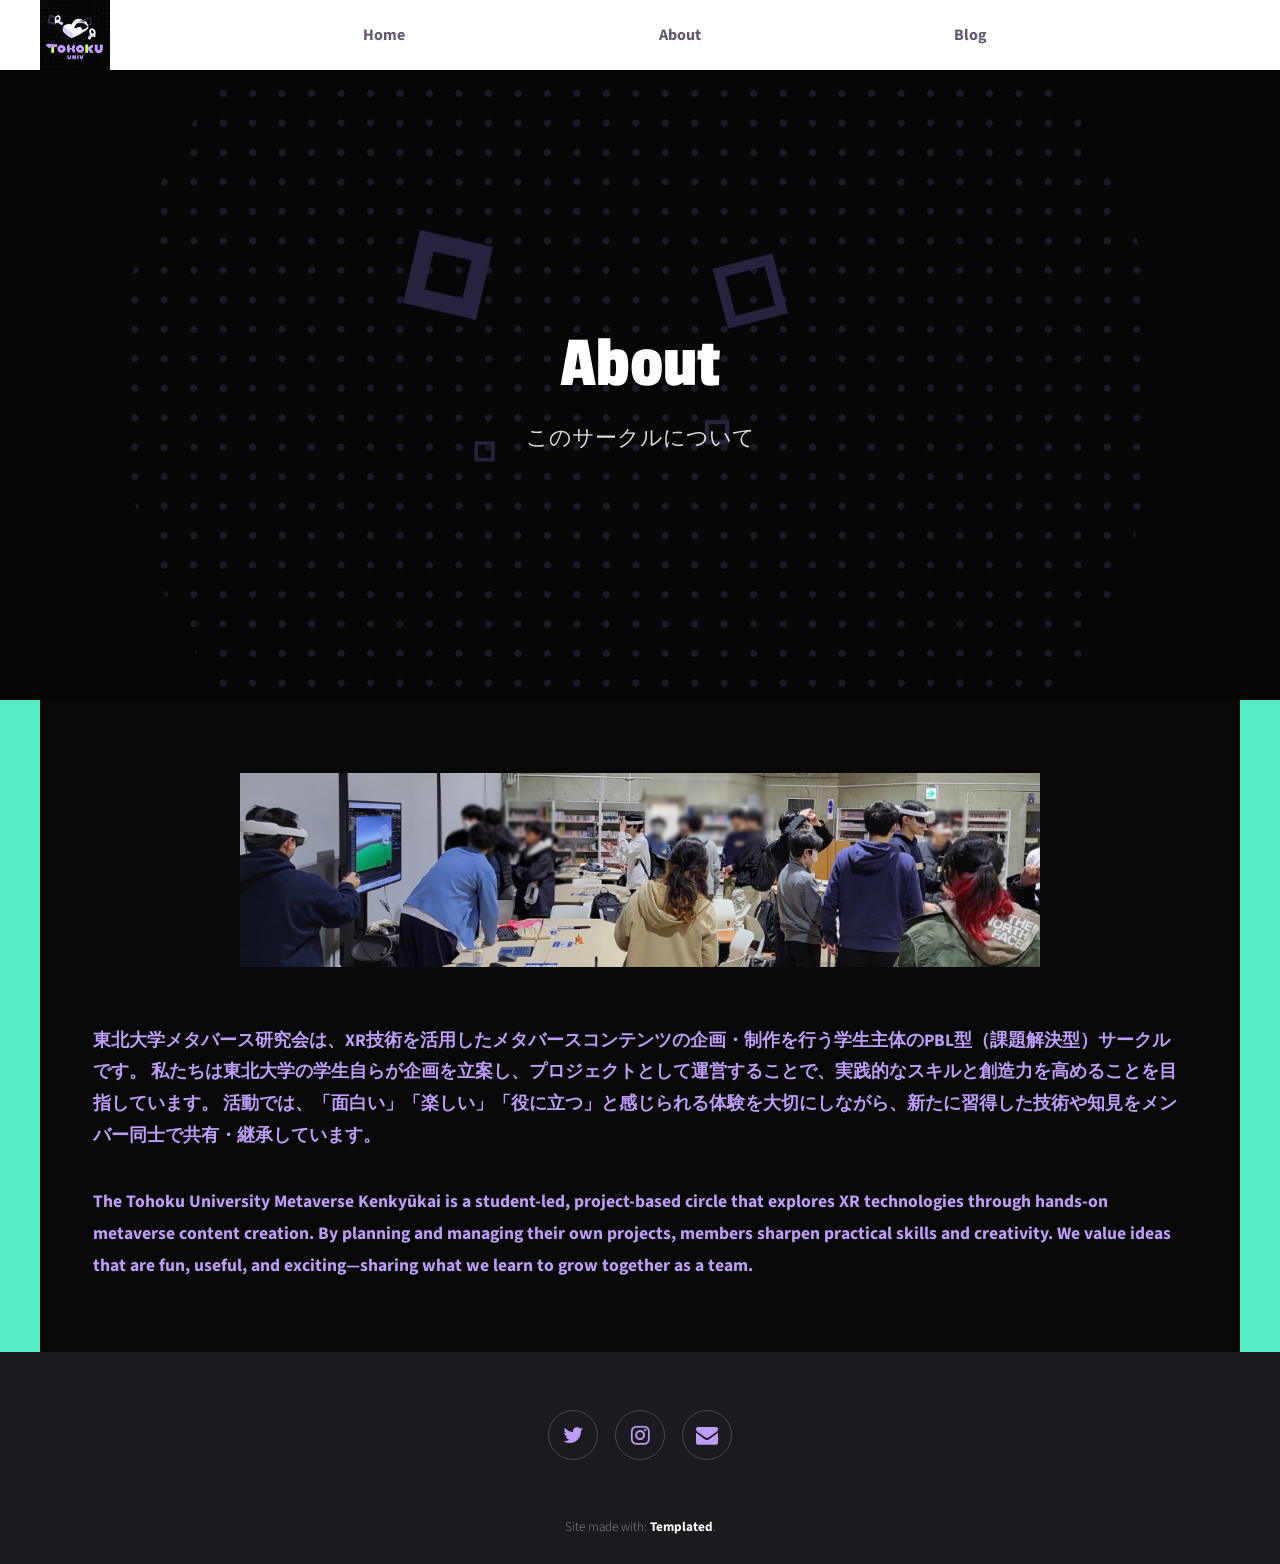
<file: about.html>
<!DOCTYPE HTML>
<html>
	<head>
		<title></title>
		<meta charset="utf-8">
		<meta name="robots" content="index, follow, max-image-preview:large, max-snippet:-1, max-video-preview:-1"><meta name="viewport" content="width=device-width, initial-scale=1">
		<link href="https://fonts.googleapis.com/css2?family=Noto+Sans+JP&display=swap" rel="stylesheet">
		<link rel="stylesheet" href="assets/css/main.css">
	</head>


		<!-- Menu -->
		<nav>
			<div class="wrapper">
				<div class="navbar">
					<div class="logo">
						<a href = "index.html"><img src = "images/navbar_logo.jpg"></a>
					</div>
					<ul class="nav-links">
						<li><a href="index.html">Home</a></li>
						<li><a href="about.html">About</a></li>
						<li><a href="blog.html">Blog</a></li>
					</ul>
				</div>
			</div>
		</nav>
 
    <body id="top">
        <!-- Banner -->
            <section id="banner" data-video="images/banner">
                <div class="inner">
                    <header>
                        <h1>
                            <span class="line">About</span>
                        </h1>
                        <p>このサークルについて</p>
                    </header>
                </div>
            </section>
    <body>
        
    <div class="wrapper">
        <div class="textbox">
            <div class="image-in-center">
                <img src="images/aboutusimage.png" alt="" width="600" height="338">
            </div>
                <h1>
                    <p class="line">
                        東北大学メタバース研究会は、XR技術を活用したメタバースコンテンツの企画・制作を行う学生主体のPBL型（課題解決型）サークルです。
                        私たちは東北大学の学生自らが企画を立案し、プロジェクトとして運営することで、実践的なスキルと創造力を高めることを目指しています。
                        活動では、「面白い」「楽しい」「役に立つ」と感じられる体験を大切にしながら、新たに習得した技術や知見をメンバー同士で共有・継承しています。
                    </p>
                    
                    <p class="line">
                        The Tohoku University Metaverse Kenkyūkai is a student-led, 
                        project-based circle that explores XR technologies through hands-on metaverse content creation. 
                        By planning and managing their own projects, members sharpen practical skills and creativity. 
                        We value ideas that are fun, useful, and exciting—sharing what we learn to grow together as a team.
                    </p>
                </h1>

        
        </div>
    </div>

			<!-- Footer -->
            <footer id="footer"><div class="inner">
                <ul class="icons">
                    <li><a href="https://x.com/metaversetohoku" target="_blank" class="icon fa-twitter"><span class="label">Twitter</span></a></li>
                    <li><a href="https://www.instagram.com/metaversetohoku/?g=5" target="_blank" class="icon fa-instagram"><span class="label">Instagram</span></a></li>
                    <li><a href="mailto:metaverse.tohoku.uni@gmail.com" target="_blank" class="icon fa-envelope"><span class="label">Email</span></a></li>
                </ul>
            </div>
        </footer>

        <div class="copyright">
        Site made with: <a href="https://templated.co/">Templated</a>.
    </div>

<!-- Scripts -->
    <script src="assets/js/jquery.min.js"></script>
    <script src="assets/js/jquery.scrolly.min.js"></script>
    <script src="assets/js/jquery.poptrox.min.js"></script>
    <script src="assets/js/skel.min.js"></script>
    <script src="assets/js/util.js"></script>
    <script src="assets/js/main.js"></script>
</body>
   
</html>
</file>
<file: assets/css/main.css>
@charset "UTF-8";
@import url(font-awesome.min.css);
@import url("https://fonts.googleapis.com/css?family=Source+Sans+Pro:300,400|Passion+One:400");

/*
	Full Motion by TEMPLATED
	templated.co @templatedco
	Released for free under the Creative Commons Attribution 3.0 license (templated.co/license)
*/


/* Reset */
	html, body, div, span, applet, object, iframe, h1, h2, h3, h4, h5, h6, p, blockquote, pre, a, abbr, acronym, address, big, cite, code, del, dfn, em, img, ins, kbd, q, s, samp, small, strike, strong, sub, sup, tt, var, b, u, i, center, dl, dt, dd, ol, ul, li, fieldset, form, label, legend, table, caption, tbody, tfoot, thead, tr, th, td, article, aside, canvas, details, embed, figure, figcaption, footer, header, hgroup, menu, nav, output, ruby, section, summary, time, mark, audio, video {
		margin: 0;
		padding: 0;
		border: 0;
		font-size: 100%;
		font: inherit;
		vertical-align: baseline;
	}


.image.fit img {
	width: 100%;
	height: auto;
}
	article, aside, details, figcaption, figure, footer, header, hgroup, menu, nav, section {
		display: block;
	}

	body {
		line-height: 1;
	}

	ol, ul {
		list-style: none;
	}

	blockquote, q {
		quotes: none;
	}

	blockquote:before, blockquote:after, q:before, q:after {
		content: '';
		content: none;
	}

	table {
		border-collapse: collapse;
		border-spacing: 0;
	}

	body {
		-webkit-text-size-adjust: none;
	}

/* Box Model */

	*, *:before, *:after {
		-moz-box-sizing: border-box;
		-webkit-box-sizing: border-box;
		box-sizing: border-box;
	}

/* Basic */

	@-ms-viewport {
		width: device-width;
	}

	body {
		-ms-overflow-style: scrollbar;
	}

	@media screen and (max-width: 480px) {

		html, body {
			min-width: 320px;
		}

	}

	body {
		background: #56edc2;
	}

		body.is-loading *, body.is-loading *:before, body.is-loading *:after {
			-moz-animation: none !important;
			-webkit-animation: none !important;
			-ms-animation: none !important;
			animation: none !important;
			-moz-transition: none !important;
			-webkit-transition: none !important;
			-ms-transition: none !important;
			transition: none !important;
		}

/* Type */

	body, input, select, textarea {
		color: rgba(255, 255, 255, 0.75);
		font-family:
		'Hiragino Kaku Gothic ProN',

		"Source Sans Pro",
		sans-serif,
		'MS PGothic' ,
		'MotoyaLCedar' ,
		'Meiryo',
		'Droid Sans Japanese' ;
		font-size: 14pt;
		font-weight: 300;
		line-height: 1.65;
	}


		@media screen and (max-width: 1680px) {

			body, input, select, textarea {
				font-size: 11pt;
			}

		}

		@media screen and (max-width: 1280px) {

			body, input, select, textarea {
				font-size: 11pt;
			}

		}

		@media screen and (max-width: 980px) {

			body, input, select, textarea {
				font-size: 12pt;
			}

		}

		@media screen and (max-width: 736px) {

			body, input, select, textarea {
				font-size: 12pt;
			}

		}

		@media screen and (max-width: 480px) {

			body, input, select, textarea {
				font-size: 12pt;
			}

		}

	a {
		-moz-transition: background-color 0.2s ease-in-out, color 0.2s ease-in-out;
		-webkit-transition: background-color 0.2s ease-in-out, color 0.2s ease-in-out;
		-ms-transition: background-color 0.2s ease-in-out, color 0.2s ease-in-out;
		transition: background-color 0.2s ease-in-out, color 0.2s ease-in-out;
		color: rgba(255, 255, 255, 0.75);
		text-decoration: none;
		border-bottom: none;
		outline: 0;
	}

		a:hover {
			color: #BE9DF9;
			border: none;
		}

	strong, b {
		color: #fff;
		font-weight: 400;
	}

	em, i {
		font-style: italic;
	}

	p {
		margin: 0 0 2em 0;
	}

	h1, h2, h3, h4, h5, h6 {
		color: #BE9DF9;
		font-weight: 700;
		line-height: 1.5;
		margin: 0 0 1em 0;
	}

		h1 a, h2 a, h3 a, h4 a, h5 a, h6 a {
			color: inherit;
			text-decoration: none;
		}

	h2 {
		font-size: 1.75em;
	}

	h3 {
		font-size: 1.45em;
		color: #625971;
		font-weight: 700;
		line-height: 1.5;
		margin: 0 0 1em 0;
	}

	h4 {
		font-size: 1.1em;
	}

	h5 {
		font-size: 0.9em;
	}

	h6 {
		font-size: 0.7em;
	}

	sub {
		font-size: 0.8em;
		position: relative;
		top: 0.5em;
	}

	sup {
		font-size: 0.8em;
		position: relative;
		top: -0.5em;
	}

	blockquote {
		border-left: solid 4px rgba(144, 144, 144, 0.25);
		font-style: italic;
		margin: 0 0 2em 0;
		padding: 0.5em 0 0.5em 2em;
	}

	code {
		background: rgba(144, 144, 144, 0.075);
		border-radius: 4px;
		border: solid 1px rgba(144, 144, 144, 0.25);
		font-family: "Courier New", monospace;
		font-size: 0.9em;
		margin: 0 0.25em;
		padding: 0.25em 0.65em;
	}

	pre {
		-webkit-overflow-scrolling: touch;
		font-family: "Courier New", monospace;
		font-size: 0.9em;
		margin: 0 0 2em 0;
	}

		pre code {
			display: block;
			line-height: 1.75;
			padding: 1em 1.5em;
			overflow-x: auto;
		}

	hr {
		border: 0;
		border-bottom: solid 1px rgba(144, 144, 144, 0.25);
		margin: 2em 0;
	}

		hr.major {
			margin: 3em 0;
		}

	.align-left {
		text-align: left;
	}

	.align-center {
		text-align: center;
	}

	.align-right {
		text-align: right;
	}

/* Section/Article */

	section.special, article.special {
		text-align: center;
	}

	header p {
		color: rgba(255, 255, 255, 0.5);
		position: relative;
		margin: 0 0 1.5em 0;
	}

	header h2 + p {
		font-size: 1.25em;
		margin-top: -1em;
	}

	header h3 + p {
		font-size: 1.1em;
		margin-top: -0.8em;
	}

	header h4 + p,
	header h5 + p,
	header h6 + p {
		font-size: 0.9em;
		margin-top: -0.6em;
	}

/* Box */

	.thumbnails {
		display: -moz-flex;
		display: -webkit-flex;
		display: -ms-flex;
		display: flex;
		-moz-align-items: stretch;
		-webkit-align-items: stretch;
		-ms-align-items: stretch;
		align-items: stretch;
		-moz-justify-content: center;
		-webkit-justify-content: center;
		-ms-justify-content: center;
		justify-content: center;
		-moz-flex-wrap: wrap;
		-webkit-flex-wrap: wrap;
		-ms-flex-wrap: wrap;
		flex-wrap: wrap;
	}

		.thumbnails .box {
			margin: 0 1em 2em 1em;
			width: 30%;
		}

			@media screen and (max-width: 1280px) {

				.thumbnails .box {
					width: 45%;
				}

			}

			@media screen and (max-width: 736px) {

				.thumbnails .box {
					width: 100%;
				}

			}

/* Form */

	form {
		margin: 0 0 2em 0;
	}

	label {
		color: #fff;
		display: block;
		font-size: 0.9em;
		font-weight: 400;
		margin: 0 0 1em 0;
	}

	input[type="text"],
	input[type="password"],
	input[type="email"],
	input[type="tel"],
	select,
	textarea {
		-moz-appearance: none;
		-webkit-appearance: none;
		-ms-appearance: none;
		appearance: none;
		background: rgba(160, 26, 26, 0.075);
		border-radius: 4px;
		border: none;
		border: solid 1px rgba(144, 144, 144, 0.25);
		color: inherit;
		display: block;
		outline: 0;
		padding: 0 1em;
		text-decoration: none;
		width: 100%;
	}

		input[type="text"]:invalid,
		input[type="password"]:invalid,
		input[type="email"]:invalid,
		input[type="tel"]:invalid,
		select:invalid,
		textarea:invalid {
			box-shadow: none;
		}

		input[type="text"]:focus,
		input[type="password"]:focus,
		input[type="email"]:focus,
		input[type="tel"]:focus,
		select:focus,
		textarea:focus {
			border-color: #ff8686;
			box-shadow: 0 0 0 1px #ff8686;
		}

	.select-wrapper {
		text-decoration: none;
		display: block;
		position: relative;
	}

		.select-wrapper:before {
			content: "";
			-moz-osx-font-smoothing: grayscale;
			-webkit-font-smoothing: antialiased;
			font-family: FontAwesome;
			font-style: normal;
			font-weight: normal;
			text-transform: none !important;
		}

		.select-wrapper:before {
			color: rgba(144, 144, 144, 0.25);
			display: block;
			height: 2.75em;
			line-height: 2.75em;
			pointer-events: none;
			position: absolute;
			right: 0;
			text-align: center;
			top: 0;
			width: 2.75em;
		}

		.select-wrapper select::-ms-expand {
			display: none;
		}

	input[type="text"],
	input[type="password"],
	input[type="email"],
	select {
		height: 2.75em;
	}

	textarea {
		padding: 0.75em 1em;
	}

	input[type="checkbox"],
	input[type="radio"] {
		-moz-appearance: none;
		-webkit-appearance: none;
		-ms-appearance: none;
		appearance: none;
		display: block;
		float: left;
		margin-right: -2em;
		opacity: 0;
		width: 1em;
		z-index: -1;
	}

		input[type="checkbox"] + label,
		input[type="radio"] + label {
			text-decoration: none;
			color: rgba(255, 255, 255, 0.75);
			cursor: pointer;
			display: inline-block;
			font-size: 1em;
			font-weight: 300;
			padding-left: 2.4em;
			padding-right: 0.75em;
			position: relative;
		}

			input[type="checkbox"] + label:before,
			input[type="radio"] + label:before {
				-moz-osx-font-smoothing: grayscale;
				-webkit-font-smoothing: antialiased;
				font-family: FontAwesome;
				font-style: normal;
				font-weight: normal;
				text-transform: none !important;
			}

			input[type="checkbox"] + label:before,
			input[type="radio"] + label:before {
				background: rgba(144, 144, 144, 0.075);
				border-radius: 4px;
				border: solid 1px rgba(144, 144, 144, 0.25);
				content: '';
				display: inline-block;
				height: 1.65em;
				left: 0;
				line-height: 1.58125em;
				position: absolute;
				text-align: center;
				top: 0;
				width: 1.65em;
			}

		input[type="checkbox"]:checked + label:before,
		input[type="radio"]:checked + label:before {
			background: #ff8686;
			border-color: #ff8686;
			color: #ffffff;
			content: '\f00c';
		}

		input[type="checkbox"]:focus + label:before,
		input[type="radio"]:focus + label:before {
			border-color: #ff8686;
			box-shadow: 0 0 0 1px #ff8686;
		}

	input[type="checkbox"] + label:before {
		border-radius: 4px;
	}

	input[type="radio"] + label:before {
		border-radius: 100%;
	}

	::-webkit-input-placeholder {
		color: rgba(255, 255, 255, 0.5) !important;
		opacity: 1.0;
	}

	:-moz-placeholder {
		color: rgba(255, 255, 255, 0.5) !important;
		opacity: 1.0;
	}

	::-moz-placeholder {
		color: rgba(255, 255, 255, 0.5) !important;
		opacity: 1.0;
	}

	:-ms-input-placeholder {
		color: rgba(255, 255, 255, 0.5) !important;
		opacity: 1.0;
	}

	.formerize-placeholder {
		color: rgba(255, 255, 255, 0.5) !important;
		opacity: 1.0;
	}

/* Box */

	.box {
		border-radius: 4px;
		margin-bottom: 2em;
		background: #2c2c32;
		text-align: center;
	}

		.box > :last-child,
		.box > :last-child > :last-child,
		.box > :last-child > :last-child > :last-child {
			margin-bottom: 0;
		}

		.box .image.fit {
			margin: 0;
		}

		.box .image img {
			border-radius: 4px 4px 0 0;
		}

		.box .inner {
			padding: 1.5em;
			width: 100% !important;
		}

			@media screen and (max-width: 480px) {

				.box .inner {
					padding: 1em;
				}

			}

		.box.alt {
			border: 0;
			border-radius: 0;
			padding: 0;
		}

/* Icon */

	.icon {
		text-decoration: none;
		border-bottom: none;
		position: relative;
	}

		.icon:before {
			-moz-osx-font-smoothing: grayscale;
			-webkit-font-smoothing: antialiased;
			font-family: FontAwesome;
			font-style: normal;
			font-weight: normal;
			text-transform: none !important;
		}

		.icon > .label {
			display: none;
		}

		/* Line to separate words Separator */
	.line {
		display: block;
		}


/* Image */

	.image {
		border-radius: 4px;
		border: 0;
		display: inline-block;
		position: relative;
	}

		.image img {
			border-radius: 4px;
			display: block;
		}

		.image.left, .image.right {
			max-width: 40%;
		}

			.image.left img, .image.right img {
				width: 100%;
			}

		.image.left {
			float: left;
			padding: 0 1.5em 1em 0;
			top: 0.25em;
		}

		.image.right {
			float: right;
			padding: 0 0 1em 1.5em;
			top: 0.25em;
		}

		.image.fit {
			display: block;
			margin: 0 0 2em 0;
			width: 100%;
		}

			.image.fit img {
				width: 100%;
			}

		.image.main {
			display: block;
			margin: 0 0 3em 0;
			width: 100%;
		}

			.image.main img {
				width: 100%;
			}

/* List */

	ol {
		list-style: decimal;
		margin: 0 0 2em 0;
		padding-left: 1.25em;
	}

		ol li {
			padding-left: 0.25em;
		}

/* Textbox */
 .textbox {
	width: 100%;
	background-color:hwb(0 3% 97%);
	padding-top: 5em;
 }

 /* ABOUT US */
 .textbox h1 {
	margin: 0;
	font-family: 
		'Hiragino Kaku Gothic ProN',
		"Source Sans Pro",
		sans-serif,;
	padding: 2em 3em;
	font-size: 1.2em;
	font-weight: bold;
	line-height: 1.8;
	color:#BE9DF9;

 }

 .textbox h1 p.line {
	margin-bottom: 2em;
 }

 .image-in-center {
	width: 100%;
	text-align: center;
	margin-bottom: 1em;
 }

 .image-in-center img {
	width: 80%;
	max-width: 800px;
	height: auto;
	display: inline-block;
 }

/*NAVIGATION navigation bar*/
	nav {
		background-color: white;
	}

	.wrapper {
		max-width: 1200px;
		padding: 0;
		margin: 0 auto;
	}

	.navbar {
		display: flex;
		width: 100%;
		height: 70px;
	}

	.logo img{
		height: 70px;
		display: block;
	}

	.nav-links{
		display: flex;
		justify-content: space-evenly;
		flex: 1;
		list-style: none;
		padding: 0;
		margin: 0;
	}
	.nav-links li{
		display: inline-block;
		line-height: 70px;
	}

	.nav-links li a {
		display: block;
		text-decoration: none;
		font-size: 16px;
		font-family: 
			'Meiryo',
			'Droid Sans Japanese',
			'Hiragino Kaku Gothic ProN',
			"Source Sans Pro",
			sans-serif,;
		color: #625971;
		font-weight: bold;
	}
	.nav-links li a:hover {
		color: #BE9DF9;
	}
		ul.alt {
			list-style: none;
			padding-left: 0;
		}

			ul.alt li {
				border-top: solid 1px rgba(144, 144, 144, 0.25);
				padding: 0.5em 0;
			}

				ul.alt li:first-child {
					border-top: 0;
					padding-top: 0;
				}

		ul.icons {
			cursor: default;
			list-style: none;
			padding-left: 0;
		}

			ul.icons li {
				display: inline-block;
				text-align: center;
				padding-left: 0;
				padding-right: 1em;
			}

				ul.icons li a {
					display: block;
					border-radius: 100%;
					margin: 0;
					padding: 0.5em;
					border: solid 1px rgba(144, 144, 144, 0.4);
					color: #BE9DF9;
				}

					ul.icons li a:before {
						font-size: 1.5em;
						display: block;
						width: 1.5em;
						height: 1.5em;
						line-height: 1.5em;
					}

					ul.icons li a:hover {
						background-color: #202024;
						color: #FFF;
					}

				ul.icons li:last-child {
					padding-right: 0;
				}

		ul.actions {
			cursor: default;
			list-style: none;
			padding-left: 0;
		}

			ul.actions li {
				display: inline-block;
				padding: 0 1em 0 0;
				vertical-align: middle;
			}

				ul.actions li:last-child {
					padding-right: 0;
				}

			ul.actions.small li {
				padding: 0 0.5em 0 0;
			}

			ul.actions.vertical li {
				display: block;
				padding: 1em 0 0 0;
			}

				ul.actions.vertical li:first-child {
					padding-top: 0;
				}

				ul.actions.vertical li > * {
					margin-bottom: 0;
				}

			ul.actions.vertical.small li {
				padding: 0.5em 0 0 0;
			}

				ul.actions.vertical.small li:first-child {
					padding-top: 0;
				}

			ul.actions.fit {
				display: table;
				margin-left: -1em;
				padding: 0;
				table-layout: fixed;
				width: calc(100% + 1em);
			}

				ul.actions.fit li {
					display: table-cell;
					padding: 0 0 0 1em;
				}

					ul.actions.fit li > * {
						margin-bottom: 0;
					}

				ul.actions.fit.small {
					margin-left: -0.5em;
					width: calc(100% + 0.5em);
				}

					ul.actions.fit.small li {
						padding: 0 0 0 0.5em;
					}

			@media screen and (max-width: 480px) {

				ul.actions {
					margin: 0 0 2em 0;
				}

					ul.actions li {
						padding: 1em 0 0 0;
						display: block;
						text-align: center;
						width: 100%;
					}

						ul.actions li:first-child {
							padding-top: 0;
						}

						ul.actions li > * {
							width: 100%;
							margin: 0 !important;
						}

							ul.actions li > *.icon:before {
								margin-left: -2em;
							}

					ul.actions.small li {
						padding: 0.5em 0 0 0;
					}

						ul.actions.small li:first-child {
							padding-top: 0;
						}

			}

	dl {
		margin: 0 0 2em 0;
	}

		dl dt {
			display: block;
			font-weight: 400;
			margin: 0 0 1em 0;
		}

		dl dd {
			margin-left: 2em;
		}

/* Table */

	.table-wrapper {
		-webkit-overflow-scrolling: touch;
		overflow-x: auto;
	}

	table {
		margin: 0 0 2em 0;
		width: 100%;
	}

		table tbody tr {
			border: solid 1px rgba(144, 144, 144, 0.25);
			border-left: 0;
			border-right: 0;
		}

			table tbody tr:nth-child(2n + 1) {
				background-color: rgba(144, 144, 144, 0.075);
			}

		table td {
			padding: 0.75em 0.75em;
		}

		table th {
			color: #fff;
			font-size: 0.9em;
			font-weight: 400;
			padding: 0 0.75em 0.75em 0.75em;
			text-align: left;
		}

		table thead {
			border-bottom: solid 2px rgba(144, 144, 144, 0.25);
		}

		table tfoot {
			border-top: solid 2px rgba(144, 144, 144, 0.25);
		}

		table.alt {
			border-collapse: separate;
		}

			table.alt tbody tr td {
				border: solid 1px rgba(144, 144, 144, 0.25);
				border-left-width: 0;
				border-top-width: 0;
			}

				table.alt tbody tr td:first-child {
					border-left-width: 1px;
				}

			table.alt tbody tr:first-child td {
				border-top-width: 1px;
			}

			table.alt thead {
				border-bottom: 0;
			}

			table.alt tfoot {
				border-top: 0;
			}

/* Button */

	input[type="submit"],
	input[type="reset"],
	input[type="button"],
	button,
	.button {
		-moz-appearance: none;
		-webkit-appearance: none;
		-ms-appearance: none;
		appearance: none;
		-moz-transition: background-color 0.2s ease-in-out, color 0.2s ease-in-out;
		-webkit-transition: background-color 0.2s ease-in-out, color 0.2s ease-in-out;
		-ms-transition: background-color 0.2s ease-in-out, color 0.2s ease-in-out;
		transition: background-color 0.2s ease-in-out, color 0.2s ease-in-out;
		background-color: #70c7be;
		border-radius: 4px;
		border: 0;
		color: #ffffff !important;
		cursor: pointer;
		display: inline-block;
		font-weight: 400;
		height: 2.85em;
		line-height: 2.95em;
		padding: 0 1.5em;
		text-align: center;
		text-decoration: none;
		white-space: nowrap;
	}

		input[type="submit"]:hover,
		input[type="reset"]:hover,
		input[type="button"]:hover,
		button:hover,
		.button:hover {
			background-color: #41a69c;
		}

		input[type="submit"]:active,
		input[type="reset"]:active,
		input[type="button"]:active,
		button:active,
		.button:active {
			background-color: #41a69c;
		}

		input[type="submit"].icon,
		input[type="reset"].icon,
		input[type="button"].icon,
		button.icon,
		.button.icon {
			padding-left: 1.35em;
		}

			input[type="submit"].icon:before,
			input[type="reset"].icon:before,
			input[type="button"].icon:before,
			button.icon:before,
			.button.icon:before {
				margin-right: 0.5em;
			}

		input[type="submit"].fit,
		input[type="reset"].fit,
		input[type="button"].fit,
		button.fit,
		.button.fit {
			display: block;
			margin: 0 0 1em 0;
			width: 100%;
		}

		input[type="submit"].small,
		input[type="reset"].small,
		input[type="button"].small,
		button.small,
		.button.small {
			font-size: 0.8em;
		}

		input[type="submit"].big,
		input[type="reset"].big,
		input[type="button"].big,
		button.big,
		.button.big {
			font-size: 1.35em;
		}

		input[type="submit"].disabled, input[type="submit"]:disabled,
		input[type="reset"].disabled,
		input[type="reset"]:disabled,
		input[type="button"].disabled,
		input[type="button"]:disabled,
		button.disabled,
		button:disabled,
		.button.disabled,
		.button:disabled {
			background-color: rgba(255, 255, 255, 0.75) !important;
			box-shadow: inset 0 -0.15em 0 0 rgba(0, 0, 0, 0.15);
			color: #202024 !important;
			cursor: default;
			opacity: 0.25;
		}

		input[type="submit"].style2,
		input[type="reset"].style2,
		input[type="button"].style2,
		button.style2,
		.button.style2 {
			background-color: #7f92cf;
		}

			input[type="submit"].style2:hover,
			input[type="reset"].style2:hover,
			input[type="button"].style2:hover,
			button.style2:hover,
			.button.style2:hover {
				background-color: #6277bb;
			}

			input[type="submit"].style2:active,
			input[type="reset"].style2:active,
			input[type="button"].style2:active,
			button.style2:active,
			.button.style2:active {
				background-color: #6277bb;
			}

		input[type="submit"].style3,
		input[type="reset"].style3,
		input[type="button"].style3,
		button.style3,
		.button.style3 {
			background-color: #9d7ed0;
		}

			input[type="submit"].style3:hover,
			input[type="reset"].style3:hover,
			input[type="button"].style3:hover,
			button.style3:hover,
			.button.style3:hover {
				background-color: #805ebb;
			}

			input[type="submit"].style3:active,
			input[type="reset"].style3:active,
			input[type="button"].style3:active,
			button.style3:active,
			.button.style3:active {
				background-color: #805ebb;
			}

		@media screen and (max-width: 480px) {

			input[type="submit"],
			input[type="reset"],
			input[type="button"],
			button,
			.button {
				padding: 0;
			}

		}

/* Poptrox */

	.poptrox-popup {
		-moz-box-sizing: content-box;
		-webkit-box-sizing: content-box;
		-ms-box-sizing: content-box;
		box-sizing: content-box;
		background: #000;
		box-shadow: 0 0.5em 3em 0 rgba(0, 0, 0, 0.25);
		border-radius: 4px;
		padding: 2em;
		overflow: hidden;
	}

		.poptrox-popup .closer {
			-moz-transition: opacity 0.2s ease-in-out;
			-webkit-transition: opacity 0.2s ease-in-out;
			-ms-transition: opacity 0.2s ease-in-out;
			transition: opacity 0.2s ease-in-out;
			text-decoration: none;
			position: absolute;
			top: .5em;
			right: .5em;
			z-index: 11000;
			-webkit-tap-highlight-color: rgba(255, 255, 255, 0);
			white-space: nowrap;
			text-indent: 2em;
			overflow: hidden;
			width: 2em;
			height: 2em;
			display: block;
		}

			.poptrox-popup .closer:before {
				content: "\f00d";
				-moz-osx-font-smoothing: grayscale;
				-webkit-font-smoothing: antialiased;
				font-family: FontAwesome;
				font-style: normal;
				font-weight: normal;
				text-transform: none !important;
				display: block;
				position: relative;
				text-indent: 0;
				border-radius: 100%;
				box-shadow: inset 0 0 0 1px rgba(255, 255, 255, 0.25);
				color: #ffffff !important;
				width: 2em;
				height: 2em;
				line-height: 2em;
			}

		.poptrox-popup:hover .closer {
			opacity: 0.5;
		}

		.poptrox-popup:hover .closer:hover {
			opacity: 1.0;
		}

		@media screen and (max-width: 736px) {

			.poptrox-popup {
				padding: 0;
			}

				.poptrox-popup .closer {
					display: none !important;
				}

		}

/* Banner */
	#banner {
		-moz-align-items: center;
		-webkit-align-items: center;
		-ms-align-items: center;
		align-items: center;
		display: -moz-flex;
		display: -webkit-flex;
		display: -ms-flex;
		display: flex;
		-moz-justify-content: center;
		-webkit-justify-content: center;
		-ms-justify-content: center;
		justify-content: center;
		padding: 8em 4em 6em 4em;
		min-height: 70vh;
		background-image: url("../../images/banner2.jpg");
		background-position: center;
		background-size: cover;
		background-repeat: no-repeat;
		border-top: 0;
		position: relative;
		text-align: center;
		overflow: hidden;
	}

		#banner .inner {
			text-align: center;
			position: relative;
			z-index: 2;
		}

		#banner h1 {
			color: #fff;
			font-size: 5em;
			font-weight: 400;
			font-family: 'Passion One', cursive;
			margin: 0;
		}

			@media screen and (max-width: 980px) {

				#banner h1 {
					font-size: 5em;
				}

			}

			@media screen and (max-width: 736px) {

				#banner h1 {
					font-size: 3em;
				}

			}

		#banner p {
			color: rgba(255, 255, 255, 0.85);
			font-size: 1.5em;
			font-weight: 300;
		}

			@media screen and (max-width: 980px) {

				#banner p {
					font-size: 1.5em;
				}

			}

			@media screen and (max-width: 480px) {

				#banner p {
					font-size: 1.25em;
				}

			}

		#banner a {
			color: rgba(255, 255, 255, 0.75);
			text-decoration: none;
			border-bottom: 1px dotted;
		}

			#banner a:hover {
				color: #FFF;
				border: none;
			}

		#banner .more {
			background-image: url("images/arrow.svg");
			background-position: center 1.35em;
			background-repeat: no-repeat;
			background-size: auto;
			border: 1px solid #fff;
			border-radius: 100%;
			color: rgba(255, 255, 255, 0.75);
			display: block;
			height: 4em;
			text-indent: 4em;
			overflow: hidden;
			white-space: nowrap;
			width: 4em;
			z-index: 2;
			margin: 0 auto 2em auto;
		}

			#banner .more:hover {
				background-color: #9b30ff;
				border: 1px solid #9b30ff;
				color: #9b30ff;
			}

		#banner video {
			-moz-transform: translateX(50%) translateY(50%);
			-webkit-transform: translateX(50%) translateY(50%);
			-ms-transform: translateX(50%) translateY(50%);
			transform: translateX(50%) translateY(50%);
			position: absolute;
			bottom: 50%;
			right: 50%;
			width: auto;
			height: auto;
			min-width: 100%;
			min-height: 100%;
			overflow: hidden;
		}

		#banner:before {
			-moz-transition: opacity 3s ease;
			-webkit-transition: opacity 3s ease;
			-ms-transition: opacity 3s ease;
			transition: opacity 1s ease;
			-moz-transition-delay: 1s;
			-webkit-transition-delay: 1s;
			-ms-transition-delay: 1s;
			transition-delay: 1s;
			content: '';
			background-color: #070707;
			display: block;
			height: 100%;
			left: 0;
			opacity: 0.25;
			position: absolute;
			top: 0;
			width: 100%;
			z-index: 1;
		}

		@media screen and (max-width: 1280px) {

			#banner video {
				display: none;
			}

		}

		@media screen and (max-width: 980px) {

			#banner br {
				display: none;
			}

		}

		@media screen and (max-width: 736px) {

			#banner {
				min-height: 0;
				padding: 6em 2em 4em 2em;
			}

				#banner br {
					display: none;
				}

		}

		body.is-loading #banner:before {
			opacity: 1;
		}

/* Main */

	#main {
		padding: 4em 0 2em 0;
	}

		@media screen and (max-width: 736px) {

			#main {
				padding: 3em 0 1em 0;
			}

		}

		#main .inner {
			width: 100%;
			max-width: 80em;
			margin: 0 auto;
		}

			@media screen and (max-width: 480px) {

				#main .inner {
					width: 95%;
				}

			}

/* Footer */

	#footer {
		padding: 4em 0 2em 0;
		background-color: #1b1b1f;
		text-align: center;
	}

		#footer .inner {
			width: 50%;
			margin: 0 auto;
		}

			@media screen and (max-width: 980px) {

				#footer .inner {
					width: 75%;
				}

			}

			@media screen and (max-width: 480px) {

				#footer .inner {
					width: 90%;
				}

			}

		#footer .copyright {
			color: rgba(255, 255, 255, 0.1);
			font-size: 0.9em;
			margin: 0 0 2em 0;
			padding: 0;
			text-align: center;
		}
.copyright {
	background-color: #1b1b1f;
	color: rgba(255, 255, 255, 0.5);
	font-size: 0.9em;
	padding: 2em 0 2em 0;
	text-align: center;
}
.copyright a {
	color:white;
	border-bottom: none;
	font-weight: 700;
	text-decoration: none;
}

		@media screen and (max-width: 736px) {

			#footer {
				padding: 3em 0 1em 0;
			}

		}
</file>
